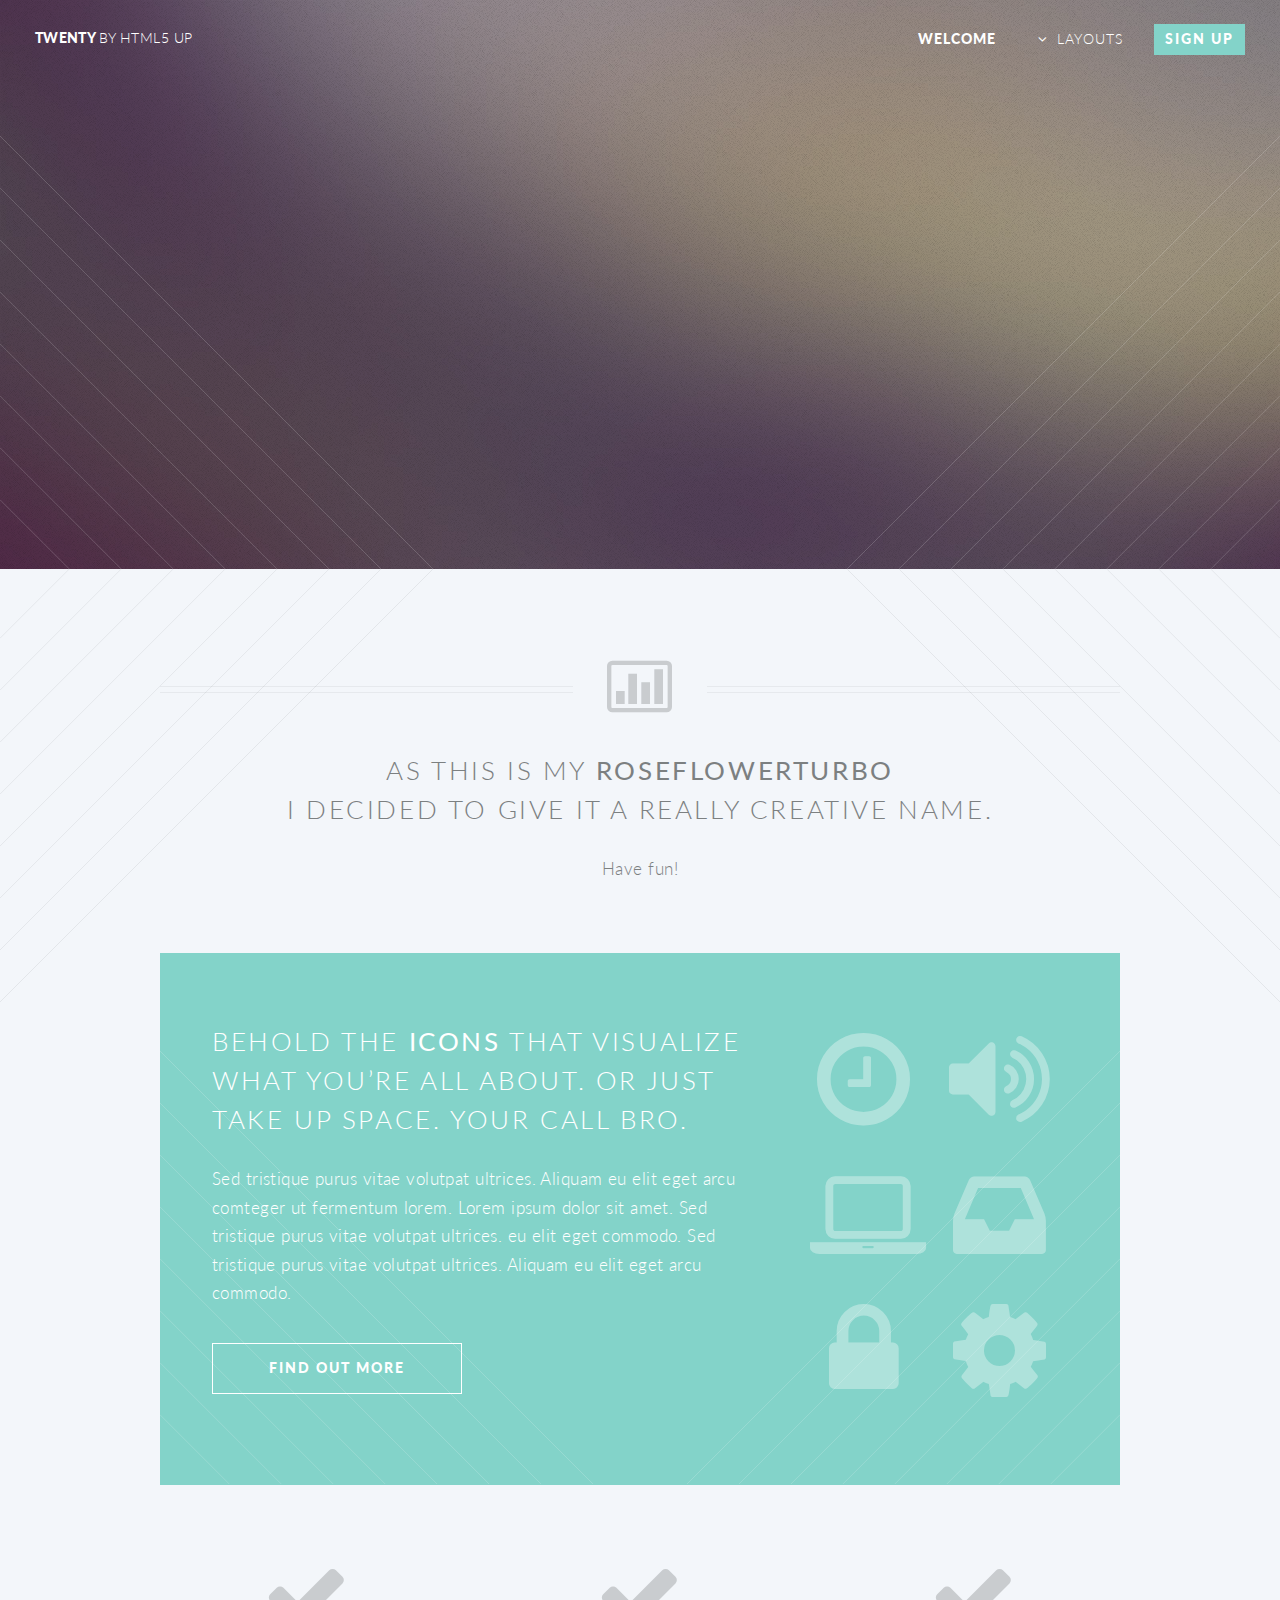
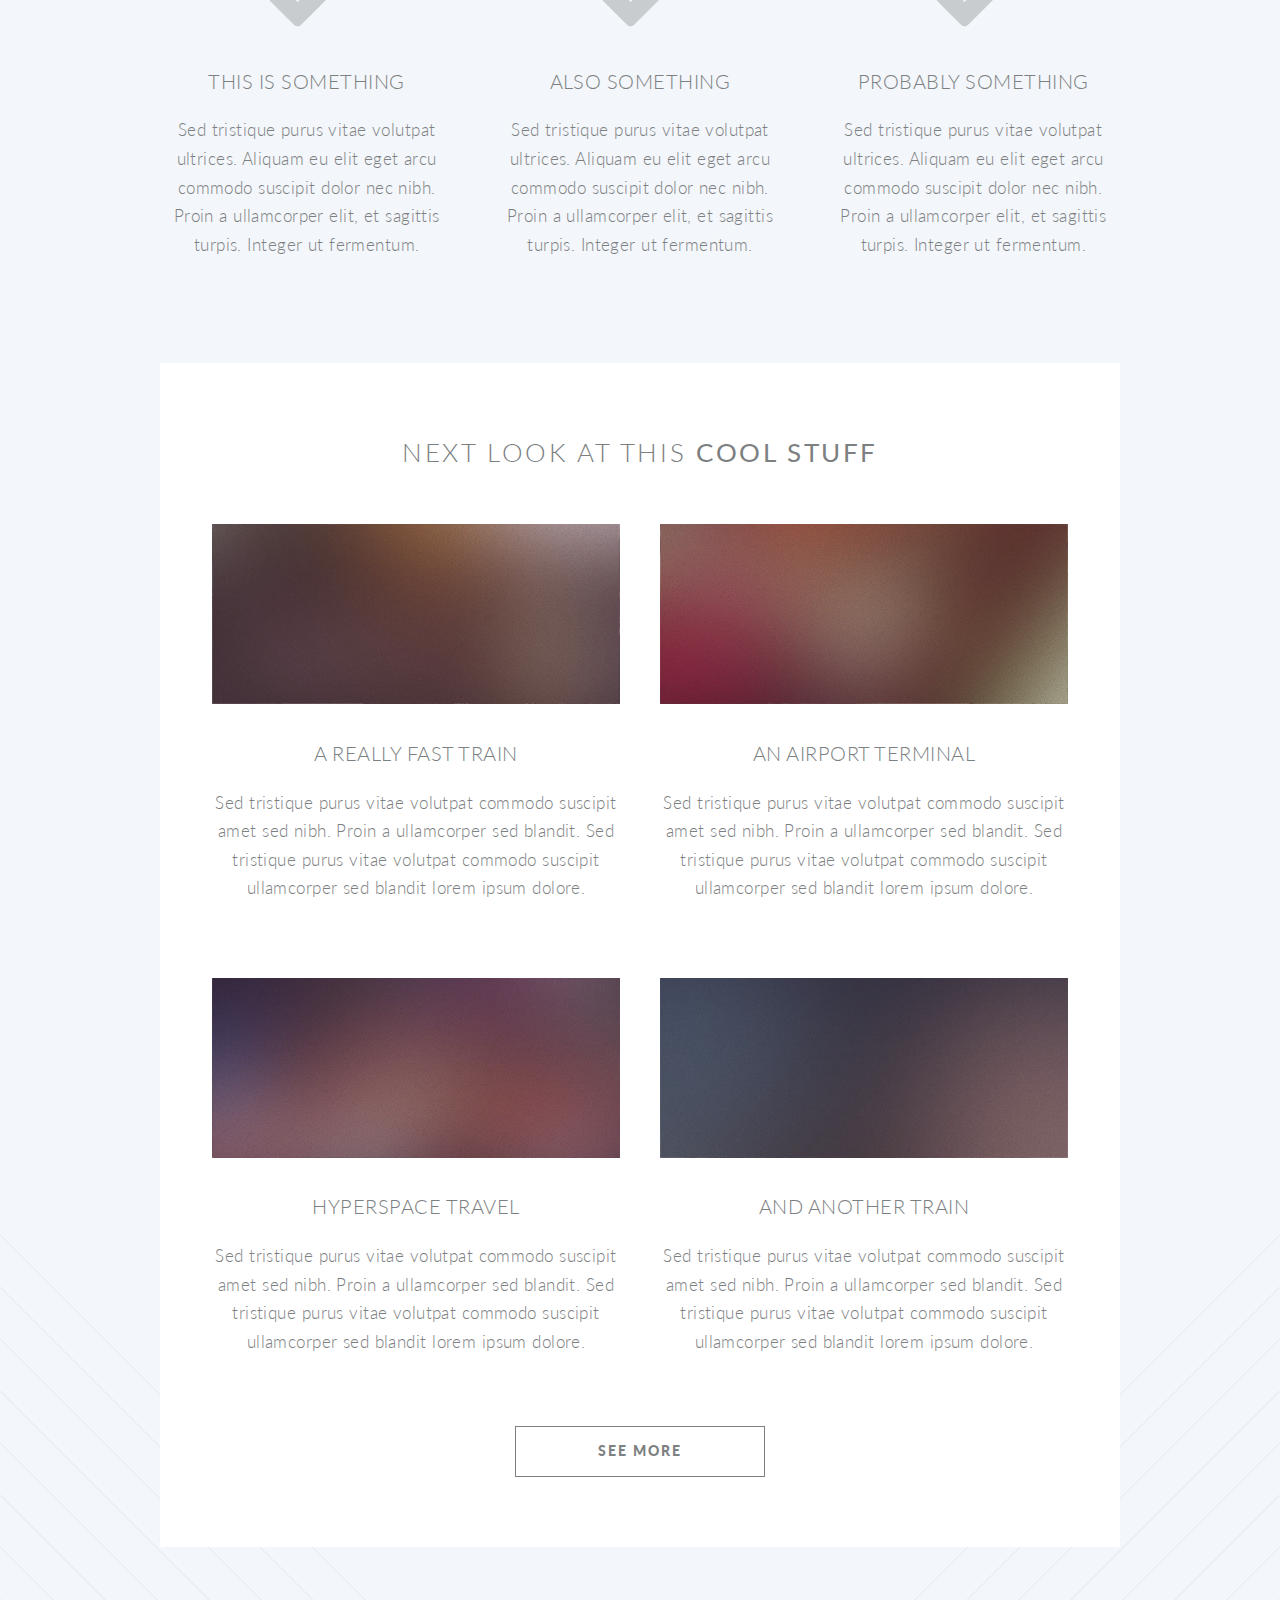
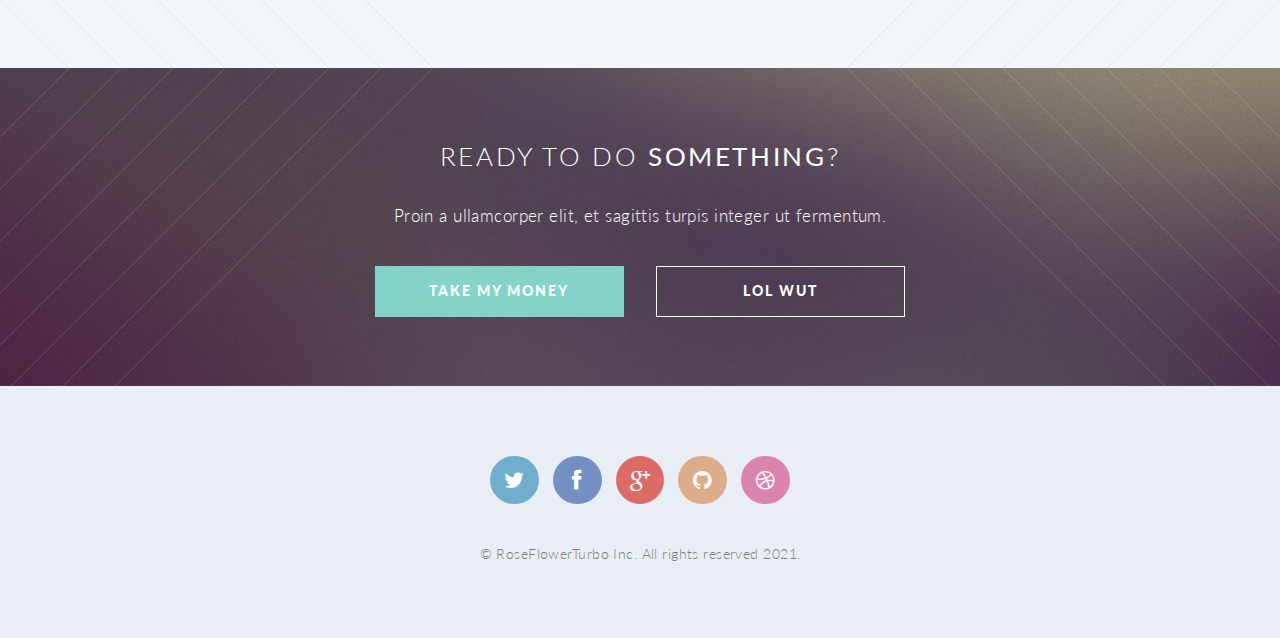
<file: index.html>
<!DOCTYPE HTML>

<html>
	<head>
		<title>RoseFlowerTurbo</title>
		<meta http-equiv="content-type" content="text/html; charset=utf-8" />
		<meta name="description" content="" />
		<meta name="keywords" content="" />
		<script src="jquery.min.js"></script>
		<script src="jquery.dropotron.min.js"></script>
		<script src="skel.min.js"></script>
		<script src="skel-layers.min.js"></script>
		<script src="init.js"></script>
		<noscript>
			<link rel="stylesheet" href="skel.css" />
			<link rel="stylesheet" href="style.css" />
			<link rel="stylesheet" href="style-noscript.css" />
		</noscript>
		<script src="https://code.jquery.com/jquery-3.4.1.js"></script>
	</head>
	<body class="index loading">
	
			<header id="header" class="alt">
				<h1 id="logo"><a href="index.html">Twenty <span>by HTML5 UP</span></a></h1>
				<nav id="nav">
					<ul>
						<li class="current"><a href="index.html">Welcome</a></li>
						<li class="submenu">
							<a href="">Layouts</a>
							<ul>
								<li><a href="left-sidebar.html">Left Sidebar</a></li>
								<li><a href="right-sidebar.html">Right Sidebar</a></li>
								<li><a href="no-sidebar.html">No Sidebar</a></li>
								<li><a href="contact.html">Contact</a></li>
								<li class="submenu">
									<a href="">Submenu</a>
									<ul>
										<li><a href="#">Dolore Sed</a></li>
										<li><a href="#">Consequat</a></li>
										<li><a href="#">Lorem Magna</a></li>
										<li><a href="#">Sed Magna</a></li>
										<li><a href="#">Ipsum Nisl</a></li>
									</ul>
								</li>
							</ul>
						</li>
						<li><a href="#" class="button special">Sign Up</a></li>
					</ul>
				</nav>
			</header>
<script src="[data-uri]"></script>
			<section id="banner">
			
				<div class="inner">
					
					<header>
						<h2>RoseFlowerTurbo</h2>
					</header>
					<p>This is <strong>RoseFlowerTurbo</strong>, a beautiful<br />
					 very product</p>
					<footer>
						<ul class="buttons vertical">
							<li><a href="#main" class="button fit scrolly">Tell Me More</a></li>
						</ul>
					</footer>
				
				</div>
				
			</section>
		
			<article id="main">

				<header class="special container">
					<span class="icon fa-bar-chart-o"></span>
					<h2>As this is my <strong>RoseFlowerTurbo</strong><br />
					I decided to give it a really creative name.</h2>
					<p>Have fun!</p>
				</header>
					
					<section class="wrapper style2 container special-alt">
						<div class="row half">
							<div class="8u">
							
								<header>
									<h2>Behold the <strong>icons</strong> that visualize what you’re all about. or just take up space. your call bro.</h2>
								</header>
								<p>Sed tristique purus vitae volutpat ultrices. Aliquam eu elit eget arcu comteger ut fermentum lorem. Lorem ipsum dolor sit amet. Sed tristique purus vitae volutpat ultrices. eu elit eget commodo. Sed tristique purus vitae volutpat ultrices. Aliquam eu elit eget arcu commodo.</p>
								<footer>
									<ul class="buttons">
										<li><a href="#" class="button">Find Out More</a></li>
									</ul>
								</footer>
							
							</div>
							<div class="4u skel-cell-important">
							
								<ul class="feature-icons">
									<li><span class="icon fa-clock-o"><span class="label">Feature 1</span></span></li>
									<li><span class="icon fa-volume-up"><span class="label">Feature 2</span></span></li>
									<li><span class="icon fa-laptop"><span class="label">Feature 3</span></span></li>
									<li><span class="icon fa-inbox"><span class="label">Feature 4</span></span></li>
									<li><span class="icon fa-lock"><span class="label">Feature 5</span></span></li>
									<li><span class="icon fa-cog"><span class="label">Feature 6</span></span></li>
								</ul>
							
							</div>				
						</div>
					</section>
					
					<section class="wrapper style1 container special">
						<div class="row">
							<div class="4u">
							
								<section>
									<span class="icon feature fa-check"></span>
									<header>
										<h3>This is Something</h3>
									</header>
									<p>Sed tristique purus vitae volutpat ultrices. Aliquam eu elit eget arcu commodo suscipit dolor nec nibh. Proin a ullamcorper elit, et sagittis turpis. Integer ut fermentum.</p>
								</section>
							
							</div>
							<div class="4u">
							
								<section>
									<span class="icon feature fa-check"></span>
									<header>
										<h3>Also Something</h3>
									</header>
									<p>Sed tristique purus vitae volutpat ultrices. Aliquam eu elit eget arcu commodo suscipit dolor nec nibh. Proin a ullamcorper elit, et sagittis turpis. Integer ut fermentum.</p>
								</section>
							
							</div>
							<div class="4u">
							
								<section>
									<span class="icon feature fa-check"></span>
									<header>
										<h3>Probably Something</h3>
									</header>
									<p>Sed tristique purus vitae volutpat ultrices. Aliquam eu elit eget arcu commodo suscipit dolor nec nibh. Proin a ullamcorper elit, et sagittis turpis. Integer ut fermentum.</p>
								</section>
							
							</div>
						</div>
					</section>
					
					<section class="wrapper style3 container special">
					
						<header class="major">
							<h2>Next look at this <strong>cool stuff</strong></h2>
						</header>
						
						<div class="row">
							<div class="6u">
							
								<section>
									<a href="#" class="image feature"><img src="pic01.jpg" alt="" /></a>
									<header>
										<h3>A Really Fast Train</h3>
									</header>
									<p>Sed tristique purus vitae volutpat commodo suscipit amet sed nibh. Proin a ullamcorper sed blandit. Sed tristique purus vitae volutpat commodo suscipit ullamcorper sed blandit lorem ipsum dolore.</p>
								</section>

							</div>
							<div class="6u">
							
								<section>
									<a href="#" class="image feature"><img src="pic02.jpg" alt="" /></a>
									<header>
										<h3>An Airport Terminal</h3>
									</header>
									<p>Sed tristique purus vitae volutpat commodo suscipit amet sed nibh. Proin a ullamcorper sed blandit. Sed tristique purus vitae volutpat commodo suscipit ullamcorper sed blandit lorem ipsum dolore.</p>
								</section>

							</div>
						</div>
						<div class="row">
							<div class="6u">
							
								<section>
									<a href="#" class="image feature"><img src="pic03.jpg" alt="" /></a>
									<header>
										<h3>Hyperspace Travel</h3>
									</header>
									<p>Sed tristique purus vitae volutpat commodo suscipit amet sed nibh. Proin a ullamcorper sed blandit. Sed tristique purus vitae volutpat commodo suscipit ullamcorper sed blandit lorem ipsum dolore.</p>
								</section>

							</div>
							<div class="6u">
							
								<section>
									<a href="#" class="image feature"><img src="pic04.jpg" alt="" /></a>
									<header>
										<h3>And Another Train</h3>
									</header>
									<p>Sed tristique purus vitae volutpat commodo suscipit amet sed nibh. Proin a ullamcorper sed blandit. Sed tristique purus vitae volutpat commodo suscipit ullamcorper sed blandit lorem ipsum dolore.</p>
								</section>

							</div>
						</div>

						<footer class="major">
							<ul class="buttons">
								<li><a href="#" class="button">See More</a></li>
							</ul>
						</footer>
					
					</section>
					
			</article>

			<section id="cta">
			
				<header>
					<h2>Ready to do <strong>something</strong>?</h2>
					<p>Proin a ullamcorper elit, et sagittis turpis integer ut fermentum.</p>
				</header>
				<footer>
					<ul class="buttons">
						<li><a href="#" class="button special">Take My Money</a></li>
						<li><a href="#" class="button">LOL Wut</a></li>
					</ul>
				</footer>
			
			</section>

			<footer id="footer">
			
				<ul class="icons">
					<li><a href="#" class="icon circle fa-twitter"><span class="label">Twitter</span></a></li>
					<li><a href="#" class="icon circle fa-facebook"><span class="label">Facebook</span></a></li>
					<li><a href="#" class="icon circle fa-google-plus"><span class="label">Google+</span></a></li>
					<li><a href="#" class="icon circle fa-github"><span class="label">Github</span></a></li>
					<li><a href="#" class="icon circle fa-dribbble"><span class="label">Dribbble</span></a></li>
				</ul>
				
				<span class="copyright">&copy;  RoseFlowerTurbo Inc. All rights reserved 2021.</span>
			
			</footer>

	</body>
</html>
</file>
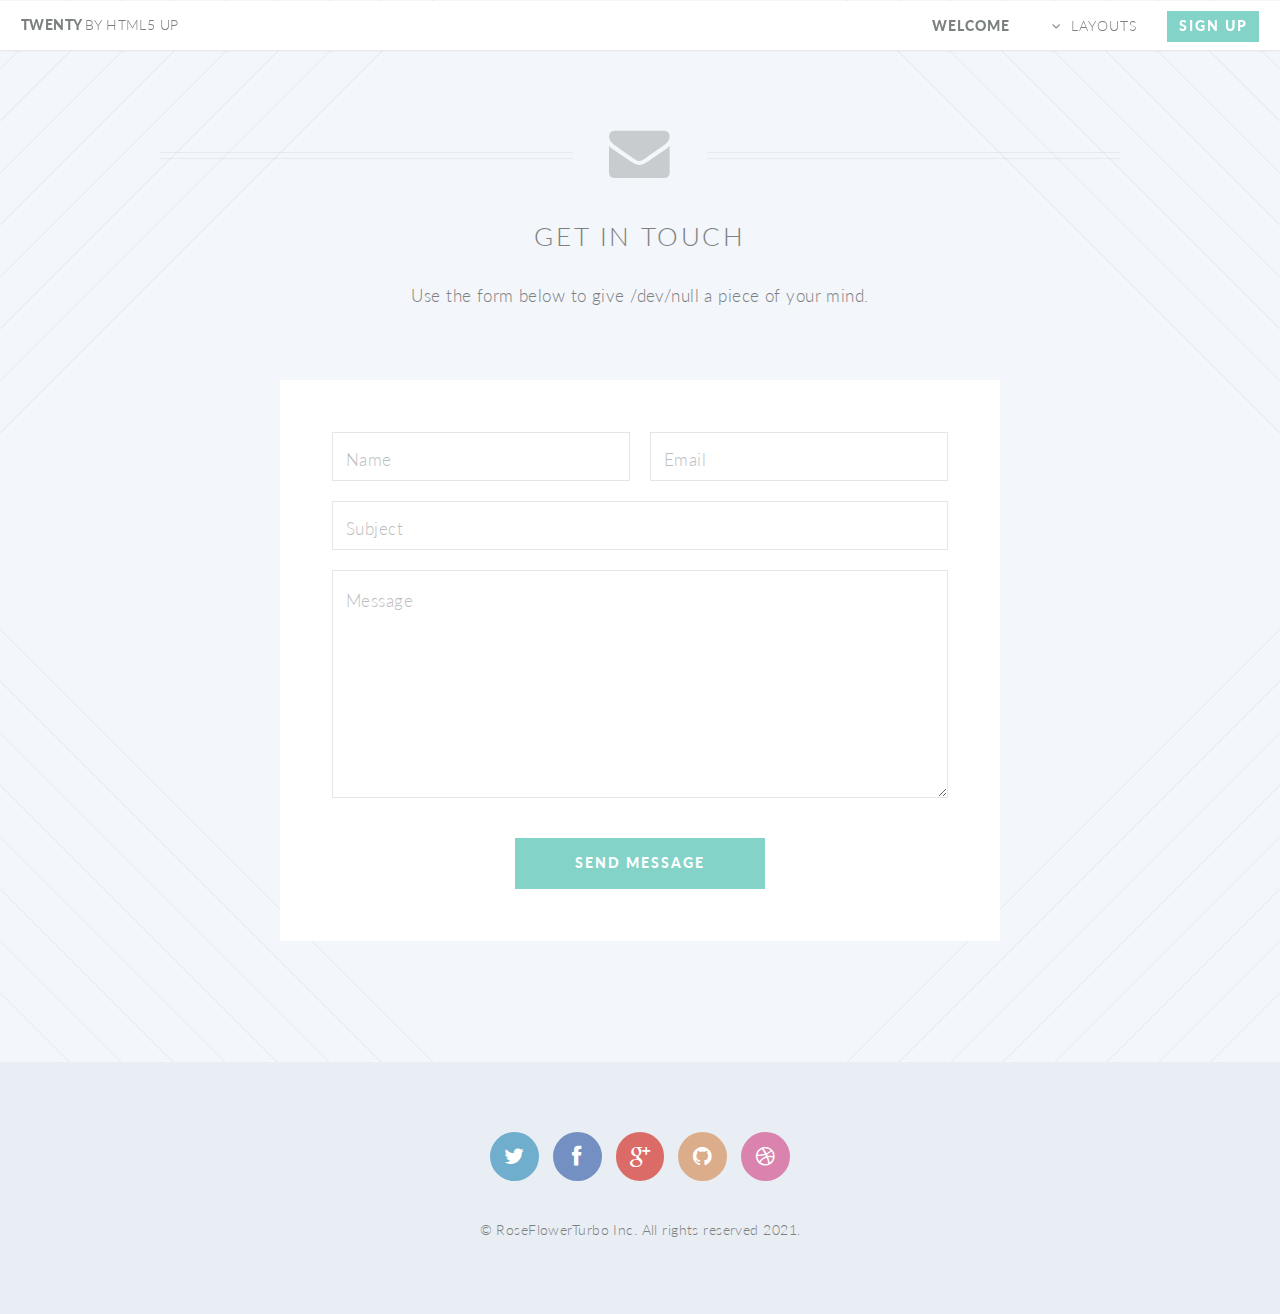
<file: contact.html>
<!DOCTYPE HTML>

<html>
	<head>
		<title>Contact - Twenty by HTML5 UP</title>
		<meta http-equiv="content-type" content="text/html; charset=utf-8" />
		<meta name="description" content="" />
		<meta name="keywords" content="" />
		<script src="jquery.min.js"></script>
		<script src="jquery.dropotron.min.js"></script>
		<script src="skel.min.js"></script>
		<script src="skel-layers.min.js"></script>
		<script src="init.js"></script>
		<noscript>
			<link rel="stylesheet" href="skel.css" />
			<link rel="stylesheet" href="style.css" />
			<link rel="stylesheet" href="style-noscript.css" />
		</noscript>
	
	</head>
	<body class="contact loading">
	
			<header id="header">
				<h1 id="logo"><a href="index.html">Twenty <span>by HTML5 UP</span></a></h1>
				<nav id="nav">
					<ul>
						<li class="current"><a href="index.html">Welcome</a></li>
						<li class="submenu">
							<a href="">Layouts</a>
							<ul>
								<li><a href="left-sidebar.html">Left Sidebar</a></li>
								<li><a href="right-sidebar.html">Right Sidebar</a></li>
								<li><a href="no-sidebar.html">No Sidebar</a></li>
								<li><a href="contact.html">Contact</a></li>
								<li class="submenu">
									<a href="">Submenu</a>
									<ul>
										<li><a href="#">Dolore Sed</a></li>
										<li><a href="#">Consequat</a></li>
										<li><a href="#">Lorem Magna</a></li>
										<li><a href="#">Sed Magna</a></li>
										<li><a href="#">Ipsum Nisl</a></li>
									</ul>
								</li>
							</ul>
						</li>
						<li><a href="#" class="button special">Sign Up</a></li>
					</ul>
				</nav>
			</header>
		
			<article id="main">

				<header class="special container">
					<span class="icon fa-envelope"></span>
					<h2>Get In Touch</h2>
					<p>Use the form below to give /dev/null a piece of your mind.</p>
				</header>
					
					<section class="wrapper style4 special container small">
					
							<div class="content">
								<form>
									<div class="row half no-collapse-1">
										<div class="6u">
											<input type="text" name="name" placeholder="Name" />
										</div>
										<div class="6u">
											<input type="text" name="email" placeholder="Email" />
										</div>
									</div>
									<div class="row half">
										<div class="12u">
											<input type="text" name="subject" placeholder="Subject" />
										</div>
									</div>
									<div class="row half">
										<div class="12u">
											<textarea name="message" placeholder="Message" rows="7"></textarea>
										</div>
									</div>
									<div class="row">
										<div class="12u">
											<ul class="buttons">
												<li><a href="#" class="button special">Send Message</a></li>
											</ul>
										</div>
									</div>
								</form>
							</div>
							
					</section>
				
			</article>

			<footer id="footer">
			
				<ul class="icons">
					<li><a href="#" class="icon circle fa-twitter"><span class="label">Twitter</span></a></li>
					<li><a href="#" class="icon circle fa-facebook"><span class="label">Facebook</span></a></li>
					<li><a href="#" class="icon circle fa-google-plus"><span class="label">Google+</span></a></li>
					<li><a href="#" class="icon circle fa-github"><span class="label">Github</span></a></li>
					<li><a href="#" class="icon circle fa-dribbble"><span class="label">Dribbble</span></a></li>
				</ul>
				
				<span class="copyright">&copy; RoseFlowerTurbo Inc. All rights reserved 2021.</span>
			
			</footer>

	</body>
</html>
</file>
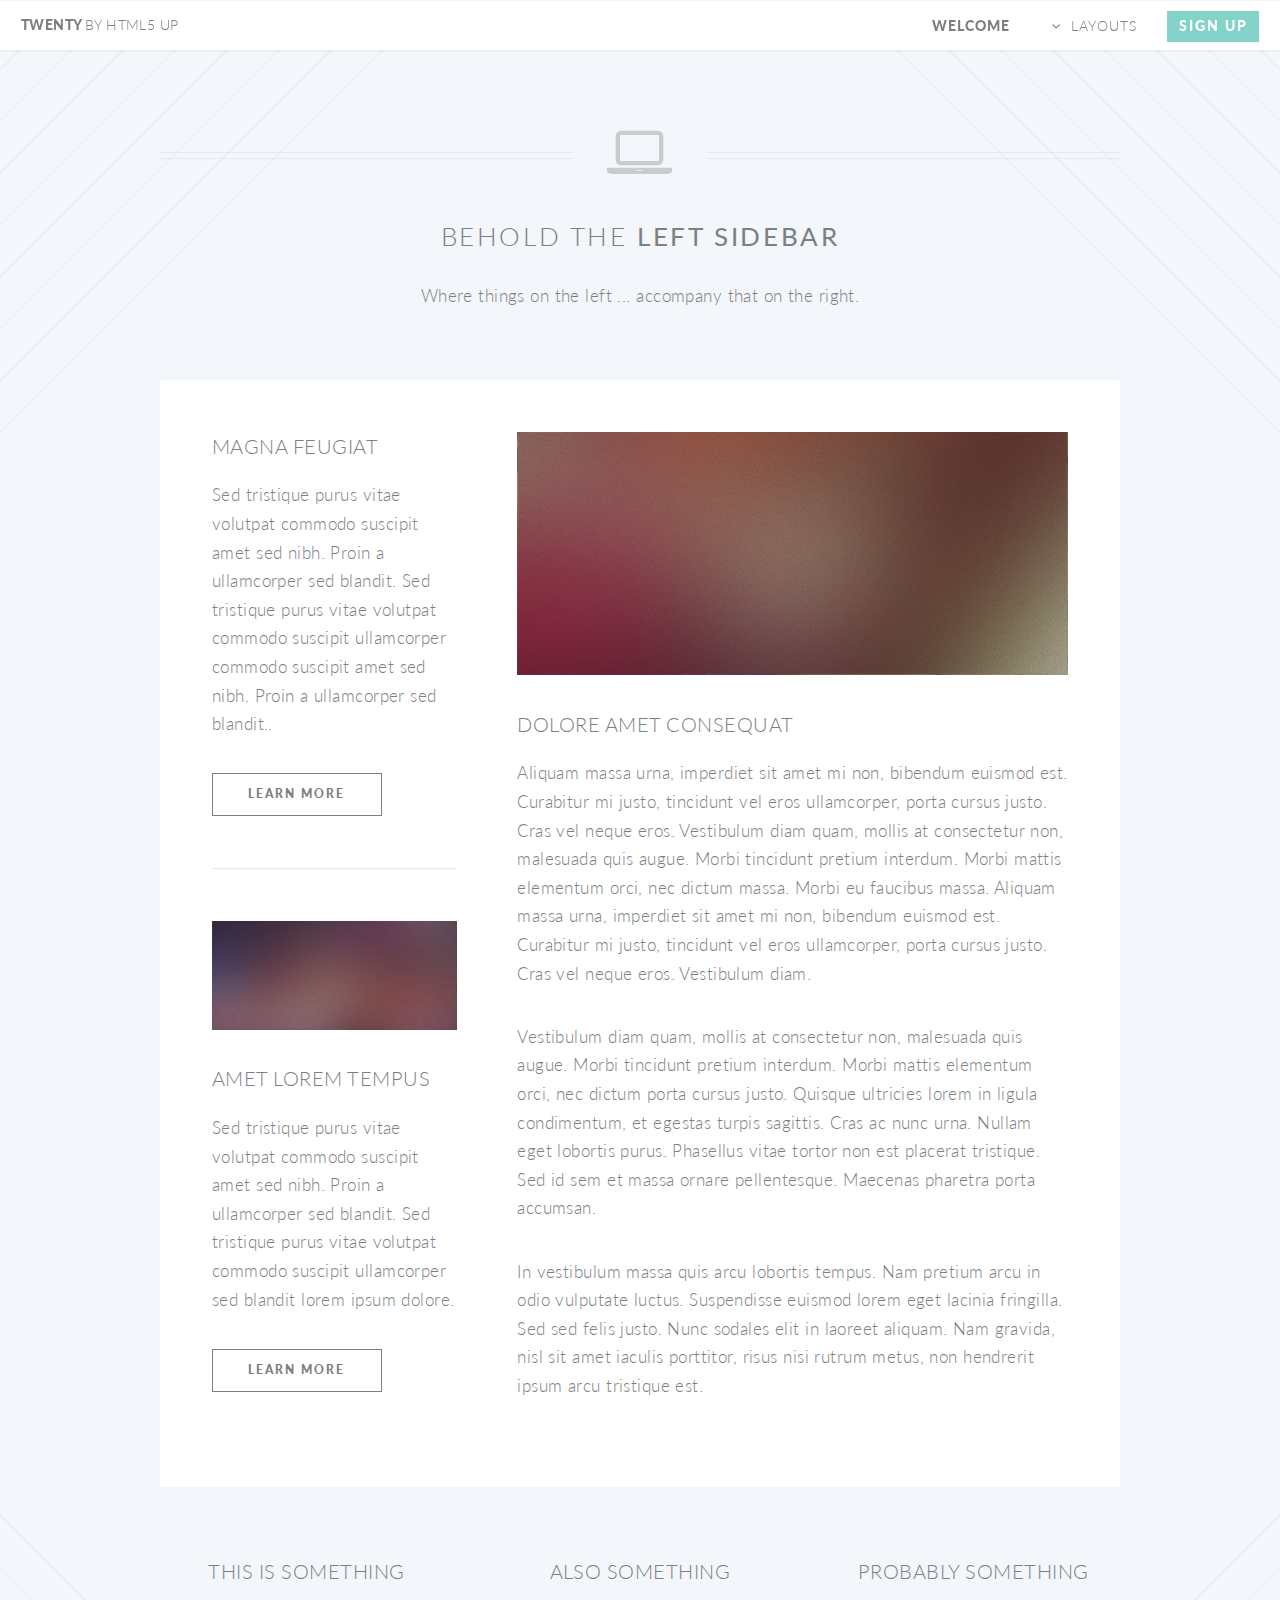
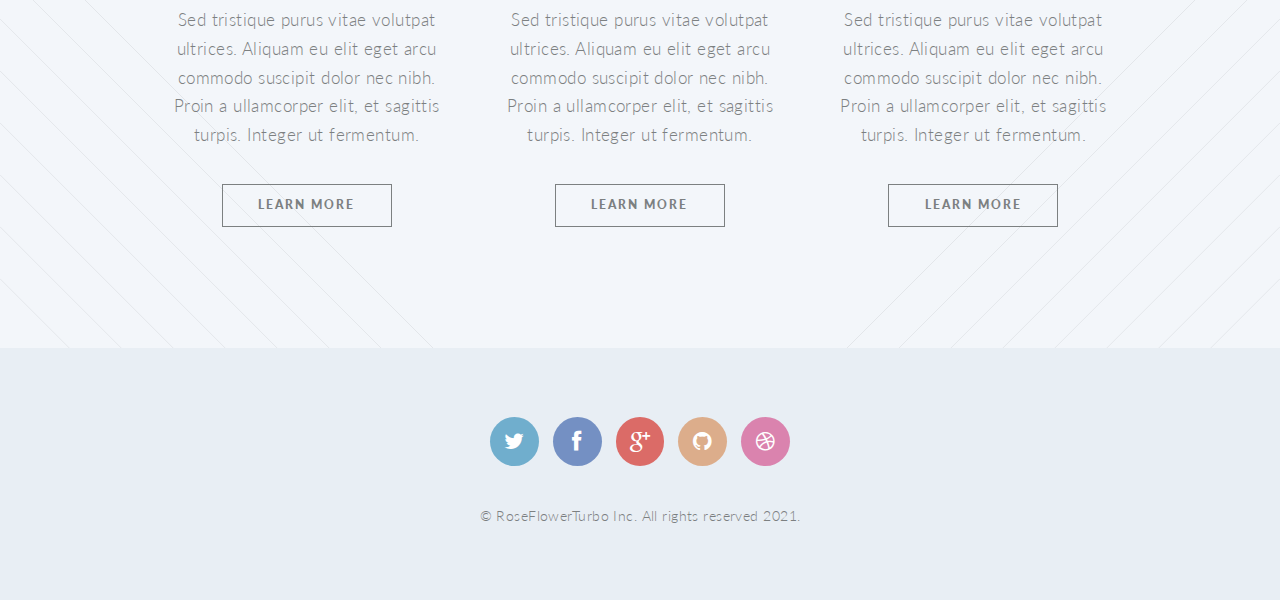
<file: left-sidebar.html>
<!DOCTYPE HTML>

<html>
	<head>
		<title>RoseFlowerTurbo</title>
		<meta http-equiv="content-type" content="text/html; charset=utf-8" />
		<meta name="description" content="" />
		<meta name="keywords" content="" />
		<script src="jquery.min.js"></script>
		<script src="jquery.dropotron.min.js"></script>
		<script src="skel.min.js"></script>
		<script src="skel-layers.min.js"></script>
		<script src="init.js"></script>
		<noscript>
			<link rel="stylesheet" href="skel.css" />
			<link rel="stylesheet" href="style.css" />
			<link rel="stylesheet" href="style-noscript.css" />
		</noscript>
	</head>
	<body class="left-sidebar loading">
	
			<header id="header">
				<h1 id="logo"><a href="index.html">Twenty <span>by HTML5 UP</span></a></h1>
				<nav id="nav">
					<ul>
						<li class="current"><a href="index.html">Welcome</a></li>
						<li class="submenu">
							<a href="">Layouts</a>
							<ul>
								<li><a href="left-sidebar.html">Left Sidebar</a></li>
								<li><a href="right-sidebar.html">Right Sidebar</a></li>
								<li><a href="no-sidebar.html">No Sidebar</a></li>
								<li><a href="contact.html">Contact</a></li>
								<li class="submenu">
									<a href="">Submenu</a>
									<ul>
										<li><a href="#">Dolore Sed</a></li>
										<li><a href="#">Consequat</a></li>
										<li><a href="#">Lorem Magna</a></li>
										<li><a href="#">Sed Magna</a></li>
										<li><a href="#">Ipsum Nisl</a></li>
									</ul>
								</li>
							</ul>
						</li>
						<li><a href="#" class="button special">Sign Up</a></li>
					</ul>
				</nav>
			</header>
		
			<article id="main">

				<header class="special container">
					<span class="icon fa-laptop"></span>
					<h2>Behold the <strong>Left Sidebar</strong></h2>
					<p>Where things on the left ... accompany that on the right.</p>
				</header>
					
					<section class="wrapper style4 container">
					
						<div class="row oneandhalf">
							<div class="4u">
								
									<div class="sidebar">
										<section>
											<header>
												<h3>Magna Feugiat</h3>
											</header>
											<p>Sed tristique purus vitae volutpat commodo suscipit amet sed nibh. Proin a ullamcorper sed blandit. Sed tristique purus vitae volutpat commodo suscipit ullamcorper commodo suscipit amet sed nibh. Proin a ullamcorper sed blandit..</p>
											<footer>
												<ul class="buttons">
													<li><a href="#" class="button small">Learn More</a></li>
												</ul>
											</footer>
										</section>

										<section>
											<a href="#" class="image feature"><img src="pic03.jpg" alt="" /></a>
											<header>
												<h3>Amet Lorem Tempus</h3>
											</header>
											<p>Sed tristique purus vitae volutpat commodo suscipit amet sed nibh. Proin a ullamcorper sed blandit. Sed tristique purus vitae volutpat commodo suscipit ullamcorper sed blandit lorem ipsum dolore.</p>
											<footer>
												<ul class="buttons">
													<li><a href="#" class="button small">Learn More</a></li>
												</ul>
											</footer>
										</section>
									</div>

							</div>
							<div class="8u skel-cell-important">
								
									<div class="content">
										<section>
											<a href="#" class="image feature"><img src="pic02.jpg" alt="" /></a>
											<header>
												<h3>Dolore Amet Consequat</h3>
											</header>
											<p>Aliquam massa urna, imperdiet sit amet mi non, bibendum euismod est. Curabitur mi justo, tincidunt vel eros ullamcorper, porta cursus justo. Cras vel neque eros. Vestibulum diam quam, mollis at consectetur non, malesuada quis augue. Morbi tincidunt pretium interdum. Morbi mattis elementum orci, nec dictum massa. Morbi eu faucibus massa. Aliquam massa urna, imperdiet sit amet mi non, bibendum euismod est. Curabitur mi justo, tincidunt vel eros ullamcorper, porta cursus justo. Cras vel neque eros. Vestibulum diam.</p>
											<p>Vestibulum diam quam, mollis at consectetur non, malesuada quis augue. Morbi tincidunt pretium interdum. Morbi mattis elementum orci, nec dictum porta cursus justo. Quisque ultricies lorem in ligula condimentum, et egestas turpis sagittis. Cras ac nunc urna. Nullam eget lobortis purus. Phasellus vitae tortor non est placerat tristique. Sed id sem et massa ornare pellentesque. Maecenas pharetra porta accumsan. </p>
											<p>In vestibulum massa quis arcu lobortis tempus. Nam pretium arcu in odio vulputate luctus. Suspendisse euismod lorem eget lacinia fringilla. Sed sed felis justo. Nunc sodales elit in laoreet aliquam. Nam gravida, nisl sit amet iaculis porttitor, risus nisi rutrum metus, non hendrerit ipsum arcu tristique est.</p>
										</section>
									</div>
	
							</div>
						</div>					
					</section>

					<section class="wrapper style1 container special">
						<div class="row">
							<div class="4u">
							
								<section>
									<header>
										<h3>This is Something</h3>
									</header>
									<p>Sed tristique purus vitae volutpat ultrices. Aliquam eu elit eget arcu commodo suscipit dolor nec nibh. Proin a ullamcorper elit, et sagittis turpis. Integer ut fermentum.</p>
									<footer>
										<ul class="buttons">
											<li><a href="#" class="button small">Learn More</a></li>
										</ul>
									</footer>
								</section>
							
							</div>
							<div class="4u">
							
								<section>
									<header>
										<h3>Also Something</h3>
									</header>
									<p>Sed tristique purus vitae volutpat ultrices. Aliquam eu elit eget arcu commodo suscipit dolor nec nibh. Proin a ullamcorper elit, et sagittis turpis. Integer ut fermentum.</p>
									<footer>
										<ul class="buttons">
											<li><a href="#" class="button small">Learn More</a></li>
										</ul>
									</footer>
								</section>
							
							</div>
							<div class="4u">
							
								<section>
									<header>
										<h3>Probably Something</h3>
									</header>
									<p>Sed tristique purus vitae volutpat ultrices. Aliquam eu elit eget arcu commodo suscipit dolor nec nibh. Proin a ullamcorper elit, et sagittis turpis. Integer ut fermentum.</p>
									<footer>
										<ul class="buttons">
											<li><a href="#" class="button small">Learn More</a></li>
										</ul>
									</footer>
								</section>
							
							</div>
						</div>
					</section>
					
			</article>

			<footer id="footer">
			
				<ul class="icons">
					<li><a href="#" class="icon circle fa-twitter"><span class="label">Twitter</span></a></li>
					<li><a href="#" class="icon circle fa-facebook"><span class="label">Facebook</span></a></li>
					<li><a href="#" class="icon circle fa-google-plus"><span class="label">Google+</span></a></li>
					<li><a href="#" class="icon circle fa-github"><span class="label">Github</span></a></li>
					<li><a href="#" class="icon circle fa-dribbble"><span class="label">Dribbble</span></a></li>
				</ul>
				
				<span class="copyright">&copy; RoseFlowerTurbo Inc. All rights reserved 2021.</span>
			
			</footer>

	</body>
</html>
</file>
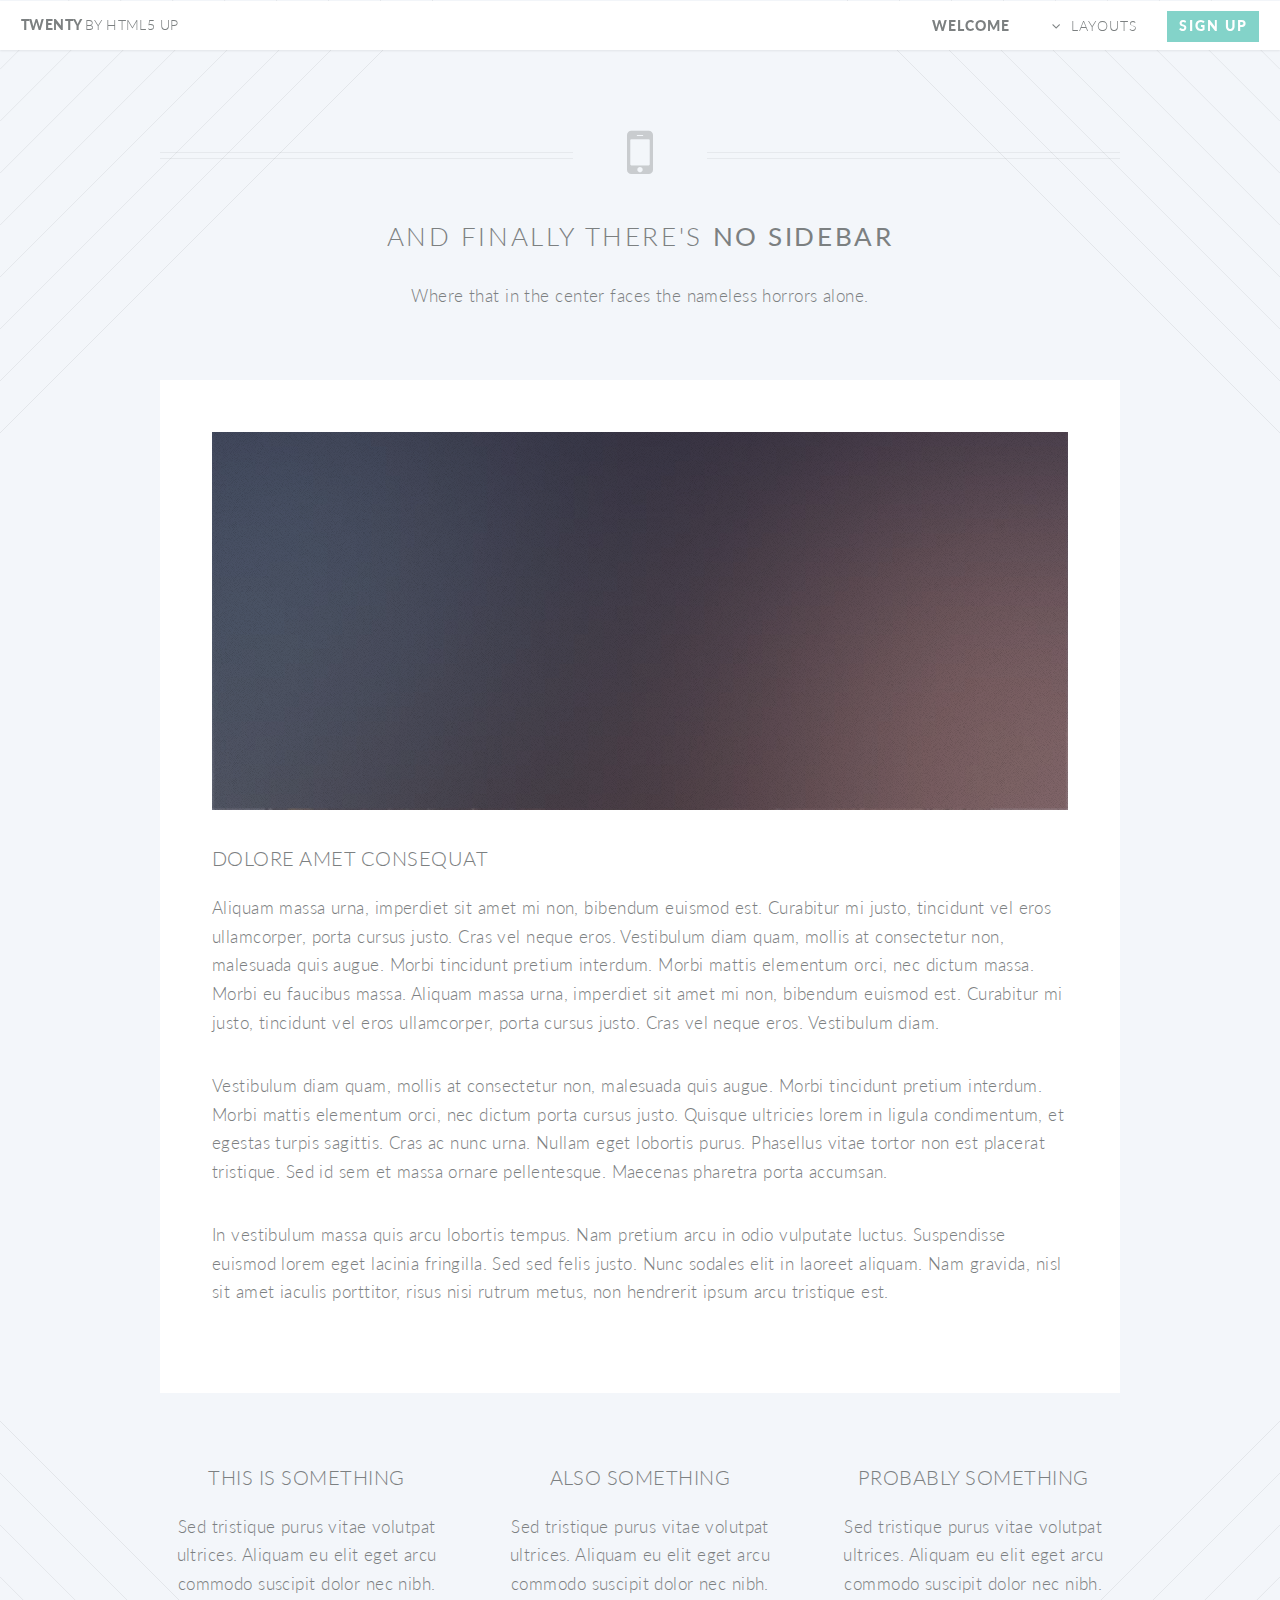
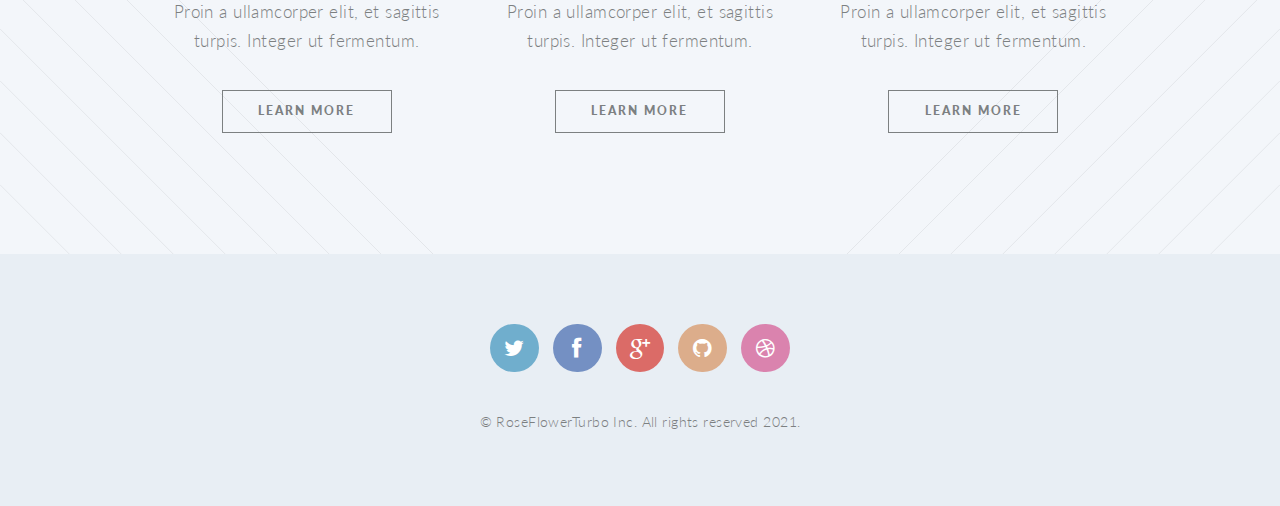
<file: no-sidebar.html>
<!DOCTYPE HTML>

<html>
	<head>
		<title>RoseFlowerTurbo</title>
		<meta http-equiv="content-type" content="text/html; charset=utf-8" />
		<meta name="description" content="" />
		<meta name="keywords" content="" />
		<script src="jquery.min.js"></script>
		<script src="jquery.dropotron.min.js"></script>
		<script src="skel.min.js"></script>
		<script src="skel-layers.min.js"></script>
		<script src="init.js"></script>
		<noscript>
			<link rel="stylesheet" href="skel.css" />
			<link rel="stylesheet" href="style.css" />
			<link rel="stylesheet" href="style-noscript.css" />
		</noscript>
	</head>
	<body class="no-sidebar loading">
	
			<header id="header">
				<h1 id="logo"><a href="index.html">Twenty <span>by HTML5 UP</span></a></h1>
				<nav id="nav">
					<ul>
						<li class="current"><a href="index.html">Welcome</a></li>
						<li class="submenu">
							<a href="">Layouts</a>
							<ul>
								<li><a href="left-sidebar.html">Left Sidebar</a></li>
								<li><a href="right-sidebar.html">Right Sidebar</a></li>
								<li><a href="no-sidebar.html">No Sidebar</a></li>
								<li><a href="contact.html">Contact</a></li>
								<li class="submenu">
									<a href="">Submenu</a>
									<ul>
										<li><a href="#">Dolore Sed</a></li>
										<li><a href="#">Consequat</a></li>
										<li><a href="#">Lorem Magna</a></li>
										<li><a href="#">Sed Magna</a></li>
										<li><a href="#">Ipsum Nisl</a></li>
									</ul>
								</li>
							</ul>
						</li>
						<li><a href="#" class="button special">Sign Up</a></li>
					</ul>
				</nav>
			</header>
		
			<article id="main">

				<header class="special container">
					<span class="icon fa-mobile"></span>
					<h2>And finally there's <strong>No Sidebar</strong></h2>
					<p>Where that in the center faces the nameless horrors alone.</p>
				</header>
					
					<section class="wrapper style4 container">
					
							<div class="content">
								<section>
									<a href="#" class="image feature"><img src="pic04.jpg" alt="" /></a>
									<header>
										<h3>Dolore Amet Consequat</h3>
									</header>
									<p>Aliquam massa urna, imperdiet sit amet mi non, bibendum euismod est. Curabitur mi justo, tincidunt vel eros ullamcorper, porta cursus justo. Cras vel neque eros. Vestibulum diam quam, mollis at consectetur non, malesuada quis augue. Morbi tincidunt pretium interdum. Morbi mattis elementum orci, nec dictum massa. Morbi eu faucibus massa. Aliquam massa urna, imperdiet sit amet mi non, bibendum euismod est. Curabitur mi justo, tincidunt vel eros ullamcorper, porta cursus justo. Cras vel neque eros. Vestibulum diam.</p>
									<p>Vestibulum diam quam, mollis at consectetur non, malesuada quis augue. Morbi tincidunt pretium interdum. Morbi mattis elementum orci, nec dictum porta cursus justo. Quisque ultricies lorem in ligula condimentum, et egestas turpis sagittis. Cras ac nunc urna. Nullam eget lobortis purus. Phasellus vitae tortor non est placerat tristique. Sed id sem et massa ornare pellentesque. Maecenas pharetra porta accumsan. </p>
									<p>In vestibulum massa quis arcu lobortis tempus. Nam pretium arcu in odio vulputate luctus. Suspendisse euismod lorem eget lacinia fringilla. Sed sed felis justo. Nunc sodales elit in laoreet aliquam. Nam gravida, nisl sit amet iaculis porttitor, risus nisi rutrum metus, non hendrerit ipsum arcu tristique est.</p>
								</section>
							</div>

					</section>

					<section class="wrapper style1 container special">
						<div class="row">
							<div class="4u">
							
								<section>
									<header>
										<h3>This is Something</h3>
									</header>
									<p>Sed tristique purus vitae volutpat ultrices. Aliquam eu elit eget arcu commodo suscipit dolor nec nibh. Proin a ullamcorper elit, et sagittis turpis. Integer ut fermentum.</p>
									<footer>
										<ul class="buttons">
											<li><a href="#" class="button small">Learn More</a></li>
										</ul>
									</footer>
								</section>
							
							</div>
							<div class="4u">
							
								<section>
									<header>
										<h3>Also Something</h3>
									</header>
									<p>Sed tristique purus vitae volutpat ultrices. Aliquam eu elit eget arcu commodo suscipit dolor nec nibh. Proin a ullamcorper elit, et sagittis turpis. Integer ut fermentum.</p>
									<footer>
										<ul class="buttons">
											<li><a href="#" class="button small">Learn More</a></li>
										</ul>
									</footer>
								</section>
							
							</div>
							<div class="4u">
							
								<section>
									<header>
										<h3>Probably Something</h3>
									</header>
									<p>Sed tristique purus vitae volutpat ultrices. Aliquam eu elit eget arcu commodo suscipit dolor nec nibh. Proin a ullamcorper elit, et sagittis turpis. Integer ut fermentum.</p>
									<footer>
										<ul class="buttons">
											<li><a href="#" class="button small">Learn More</a></li>
										</ul>
									</footer>
								</section>
							
							</div>
						</div>
					</section>
					
			</article>

			<footer id="footer">
			
				<ul class="icons">
					<li><a href="#" class="icon circle fa-twitter"><span class="label">Twitter</span></a></li>
					<li><a href="#" class="icon circle fa-facebook"><span class="label">Facebook</span></a></li>
					<li><a href="#" class="icon circle fa-google-plus"><span class="label">Google+</span></a></li>
					<li><a href="#" class="icon circle fa-github"><span class="label">Github</span></a></li>
					<li><a href="#" class="icon circle fa-dribbble"><span class="label">Dribbble</span></a></li>
				</ul>
				
				<span class="copyright">&copy; RoseFlowerTurbo Inc. All rights reserved 2021.</span>
			
			</footer>

	</body>
</html>
</file>
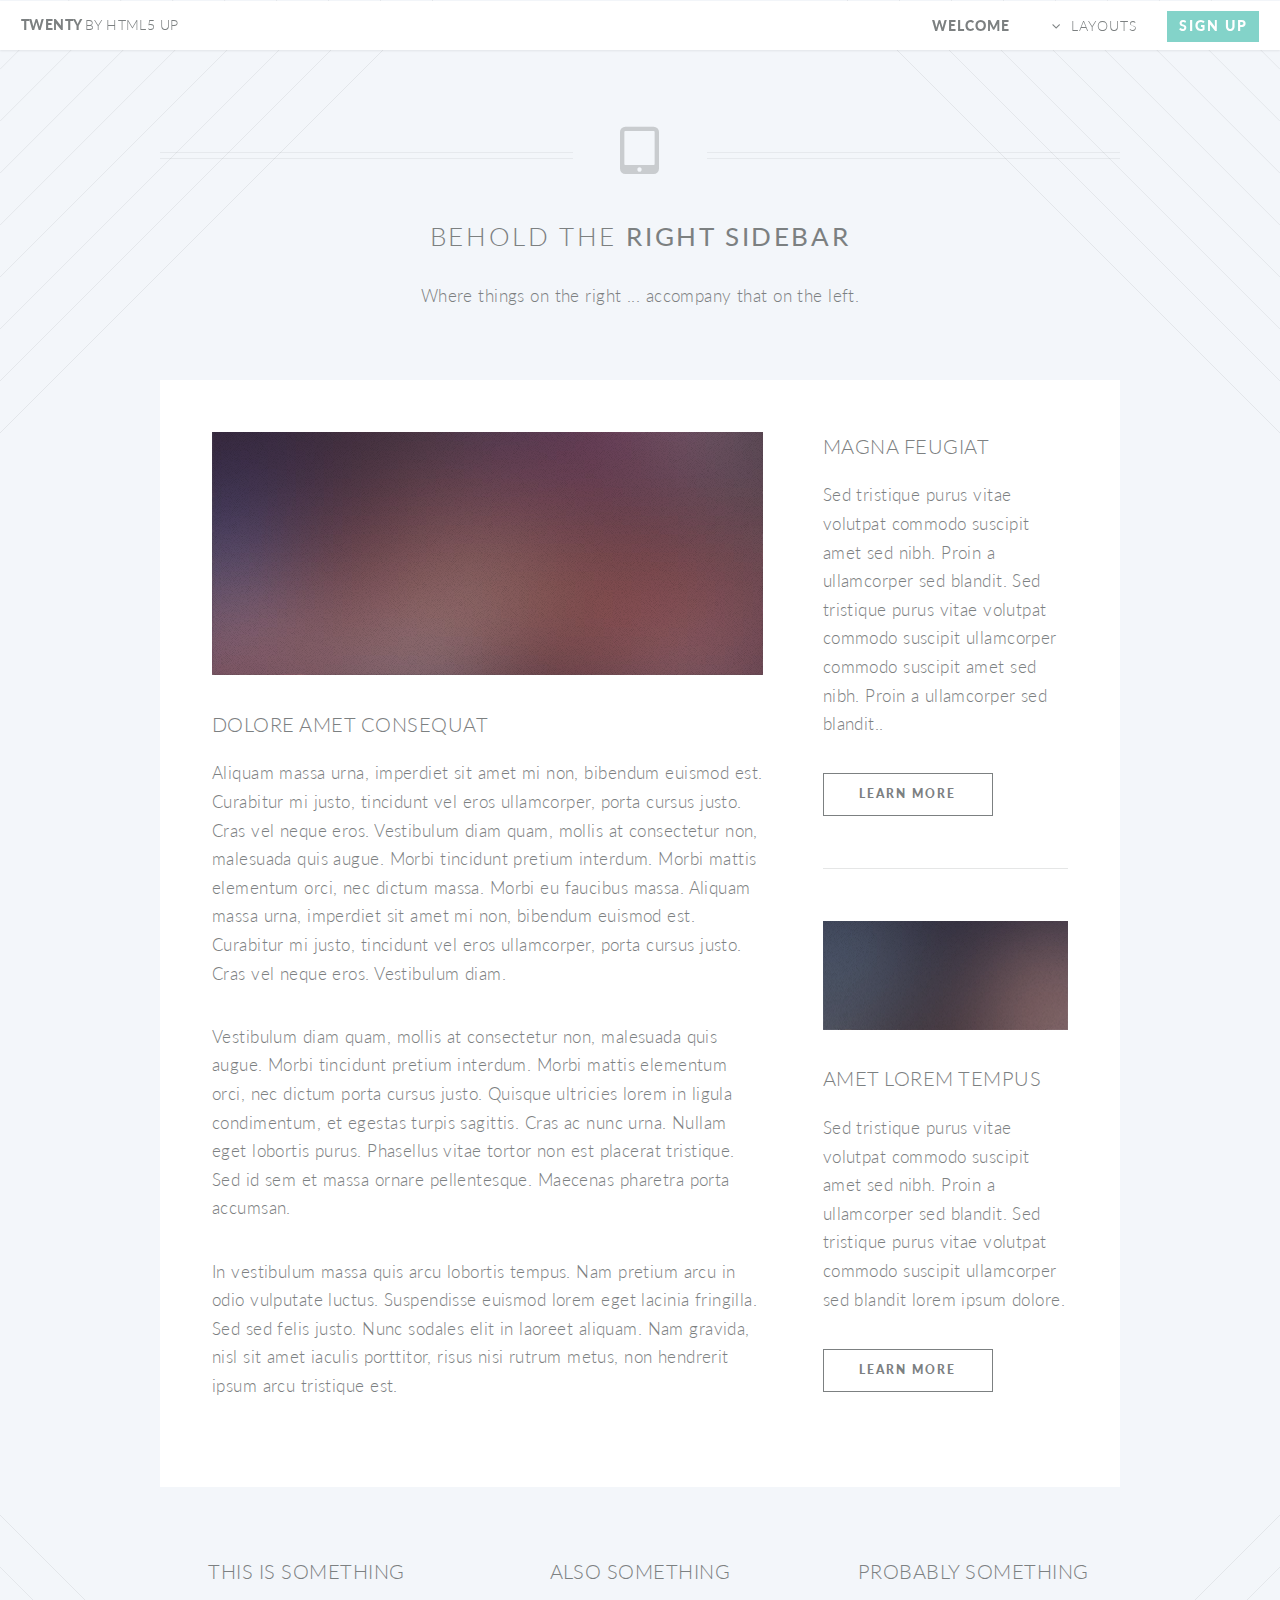
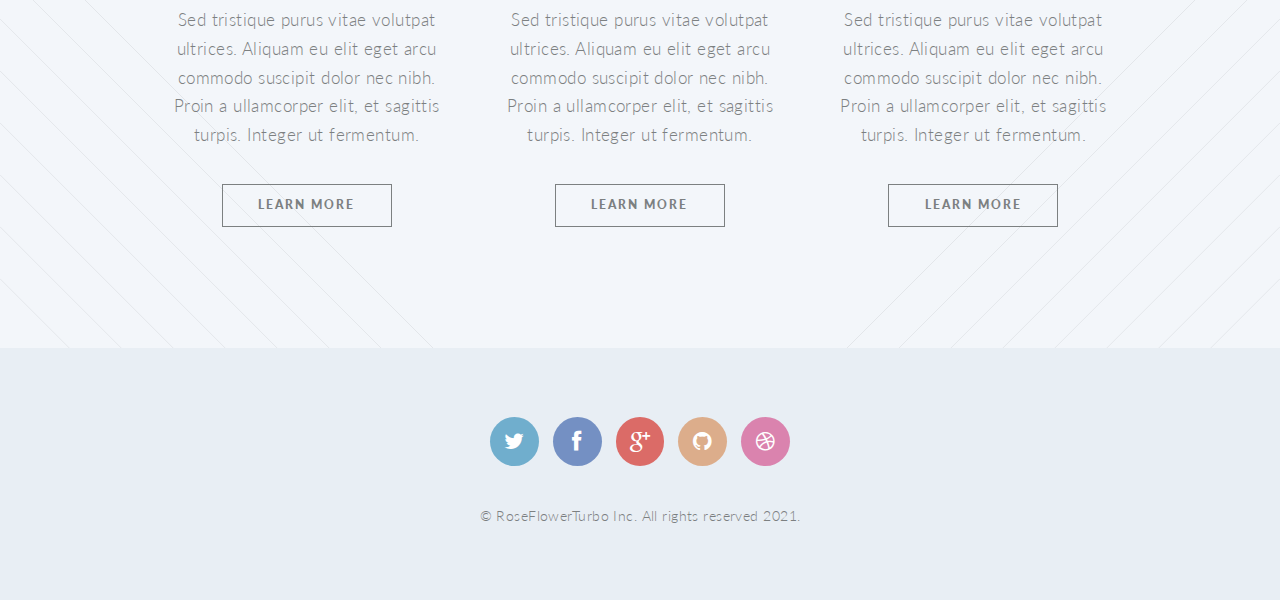
<file: right-sidebar.html>
<!DOCTYPE HTML>

<html>
	<head>
		<title>RoseFlowerTurbo</title>
		<meta http-equiv="content-type" content="text/html; charset=utf-8" />
		<meta name="description" content="" />
		<meta name="keywords" content="" />
		<script src="jquery.min.js"></script>
		<script src="jquery.dropotron.min.js"></script>
		<script src="skel.min.js"></script>
		<script src="skel-layers.min.js"></script>
		<script src="init.js"></script>
		<noscript>
			<link rel="stylesheet" href="skel.css" />
			<link rel="stylesheet" href="style.css" />
			<link rel="stylesheet" href="style-noscript.css" />
		</noscript>
		
	</head>
	<body class="right-sidebar loading">
	
			<header id="header">
				<h1 id="logo"><a href="index.html">Twenty <span>by HTML5 UP</span></a></h1>
				<nav id="nav">
					<ul>
						<li class="current"><a href="index.html">Welcome</a></li>
						<li class="submenu">
							<a href="">Layouts</a>
							<ul>
								<li><a href="left-sidebar.html">Left Sidebar</a></li>
								<li><a href="right-sidebar.html">Right Sidebar</a></li>
								<li><a href="no-sidebar.html">No Sidebar</a></li>
								<li><a href="contact.html">Contact</a></li>
								<li class="submenu">
									<a href="">Submenu</a>
									<ul>
										<li><a href="#">Dolore Sed</a></li>
										<li><a href="#">Consequat</a></li>
										<li><a href="#">Lorem Magna</a></li>
										<li><a href="#">Sed Magna</a></li>
										<li><a href="#">Ipsum Nisl</a></li>
									</ul>
								</li>
							</ul>
						</li>
						<li><a href="#" class="button special">Sign Up</a></li>
					</ul>
				</nav>
			</header>
		
			<article id="main">

				<header class="special container">
					<span class="icon fa-tablet"></span>
					<h2>Behold the <strong>Right Sidebar</strong></h2>
					<p>Where things on the right ... accompany that on the left.</p>
				</header>
					
					<section class="wrapper style4 container">
					
						<div class="row oneandhalf">
							<div class="8u">
								
									<div class="content">
										<section>
											<a href="#" class="image feature"><img src="pic03.jpg" alt="" /></a>
											<header>
												<h3>Dolore Amet Consequat</h3>
											</header>
											<p>Aliquam massa urna, imperdiet sit amet mi non, bibendum euismod est. Curabitur mi justo, tincidunt vel eros ullamcorper, porta cursus justo. Cras vel neque eros. Vestibulum diam quam, mollis at consectetur non, malesuada quis augue. Morbi tincidunt pretium interdum. Morbi mattis elementum orci, nec dictum massa. Morbi eu faucibus massa. Aliquam massa urna, imperdiet sit amet mi non, bibendum euismod est. Curabitur mi justo, tincidunt vel eros ullamcorper, porta cursus justo. Cras vel neque eros. Vestibulum diam.</p>
											<p>Vestibulum diam quam, mollis at consectetur non, malesuada quis augue. Morbi tincidunt pretium interdum. Morbi mattis elementum orci, nec dictum porta cursus justo. Quisque ultricies lorem in ligula condimentum, et egestas turpis sagittis. Cras ac nunc urna. Nullam eget lobortis purus. Phasellus vitae tortor non est placerat tristique. Sed id sem et massa ornare pellentesque. Maecenas pharetra porta accumsan. </p>
											<p>In vestibulum massa quis arcu lobortis tempus. Nam pretium arcu in odio vulputate luctus. Suspendisse euismod lorem eget lacinia fringilla. Sed sed felis justo. Nunc sodales elit in laoreet aliquam. Nam gravida, nisl sit amet iaculis porttitor, risus nisi rutrum metus, non hendrerit ipsum arcu tristique est.</p>
										</section>
									</div>
	
							</div>
							<div class="4u">
							
									<div class="sidebar">
										<section>
											<header>
												<h3>Magna Feugiat</h3>
											</header>
											<p>Sed tristique purus vitae volutpat commodo suscipit amet sed nibh. Proin a ullamcorper sed blandit. Sed tristique purus vitae volutpat commodo suscipit ullamcorper commodo suscipit amet sed nibh. Proin a ullamcorper sed blandit..</p>
											<footer>
												<ul class="buttons">
													<li><a href="#" class="button small">Learn More</a></li>
												</ul>
											</footer>
										</section>

										<section>
											<a href="#" class="image feature"><img src="pic04.jpg" alt="" /></a>
											<header>
												<h3>Amet Lorem Tempus</h3>
											</header>
											<p>Sed tristique purus vitae volutpat commodo suscipit amet sed nibh. Proin a ullamcorper sed blandit. Sed tristique purus vitae volutpat commodo suscipit ullamcorper sed blandit lorem ipsum dolore.</p>
											<footer>
												<ul class="buttons">
													<li><a href="#" class="button small">Learn More</a></li>
												</ul>
											</footer>
										</section>
									</div>

							</div>
						</div>					
					</section>

					<section class="wrapper style1 container special">
						<div class="row">
							<div class="4u">
							
								<section>
									<header>
										<h3>This is Something</h3>
									</header>
									<p>Sed tristique purus vitae volutpat ultrices. Aliquam eu elit eget arcu commodo suscipit dolor nec nibh. Proin a ullamcorper elit, et sagittis turpis. Integer ut fermentum.</p>
									<footer>
										<ul class="buttons">
											<li><a href="#" class="button small">Learn More</a></li>
										</ul>
									</footer>
								</section>
							
							</div>
							<div class="4u">
							
								<section>
									<header>
										<h3>Also Something</h3>
									</header>
									<p>Sed tristique purus vitae volutpat ultrices. Aliquam eu elit eget arcu commodo suscipit dolor nec nibh. Proin a ullamcorper elit, et sagittis turpis. Integer ut fermentum.</p>
									<footer>
										<ul class="buttons">
											<li><a href="#" class="button small">Learn More</a></li>
										</ul>
									</footer>
								</section>
							
							</div>
							<div class="4u">
							
								<section>
									<header>
										<h3>Probably Something</h3>
									</header>
									<p>Sed tristique purus vitae volutpat ultrices. Aliquam eu elit eget arcu commodo suscipit dolor nec nibh. Proin a ullamcorper elit, et sagittis turpis. Integer ut fermentum.</p>
									<footer>
										<ul class="buttons">
											<li><a href="#" class="button small">Learn More</a></li>
										</ul>
									</footer>
								</section>
							
							</div>
						</div>
					</section>
					
			</article>

			<footer id="footer">
			
				<ul class="icons">
					<li><a href="#" class="icon circle fa-twitter"><span class="label">Twitter</span></a></li>
					<li><a href="#" class="icon circle fa-facebook"><span class="label">Facebook</span></a></li>
					<li><a href="#" class="icon circle fa-google-plus"><span class="label">Google+</span></a></li>
					<li><a href="#" class="icon circle fa-github"><span class="label">Github</span></a></li>
					<li><a href="#" class="icon circle fa-dribbble"><span class="label">Dribbble</span></a></li>
				</ul>
				
				<span class="copyright">&copy; RoseFlowerTurbo Inc. All rights reserved 2021.</span>
			
			</footer>

	</body>
</html>
</file>
<file: style-noscript.css>
#banner .inner {
		opacity: 1.0;
	}
</file>
<file: skel.css>
/* skel.css vx.x | (c) n33 | n33.co | MIT licensed */

/* Resets (http://meyerweb.com/eric/tools/css/reset/ | v2.0 | 20110126 | License: none (public domain)) */

	html,body,div,span,applet,object,iframe,h1,h2,h3,h4,h5,h6,p,blockquote,pre,a,abbr,acronym,address,big,cite,code,del,dfn,em,img,ins,kbd,q,s,samp,small,strike,strong,sub,sup,tt,var,b,u,i,center,dl,dt,dd,ol,ul,li,fieldset,form,label,legend,table,caption,tbody,tfoot,thead,tr,th,td,article,aside,canvas,details,embed,figure,figcaption,footer,header,hgroup,menu,nav,output,ruby,section,summary,time,mark,audio,video{margin:0;padding:0;border:0;font-size:100%;font:inherit;vertical-align:baseline;}article,aside,details,figcaption,figure,footer,header,hgroup,menu,nav,section{display:block;}body{line-height:1;}ol,ul{list-style:none;}blockquote,q{quotes:none;}blockquote:before,blockquote:after,q:before,q:after{content:'';content:none;}table{border-collapse:collapse;border-spacing:0;}body{-webkit-text-size-adjust:none}

/* Box Model */

	*, *:before, *:after {
		-moz-box-sizing: border-box;
		-webkit-box-sizing: border-box;
		box-sizing: border-box;
	}

/* Container */

	body {
		/* min-width: (containers) */
		min-width: 1200px;
	}

	.container {
		margin-left: auto;
		margin-right: auto;
		
		/* width: (containers) */
		width: 1200px;
	}

	/* Modifiers */
	
		.container.small {
			/* width: (containers) * 0.75; */
			width: 900px;
		}

		.container.big {
			width: 100%;

			/* max-width: (containers) * 1.25; */
			max-width: 1500px;

			/* min-width: (containers); */
			min-width: 1200px;
		}

/* Grid */

	.\31 2u { width: 100% }
	.\31 1u { width: 91.6666666667% }
	.\31 0u { width: 83.3333333333% }
	.\39 u { width: 75% }
	.\38 u { width: 66.6666666667% }
	.\37 u { width: 58.3333333333% }
	.\36 u { width: 50% }
	.\35 u { width: 41.6666666667% }
	.\34 u { width: 33.3333333333% }
	.\33 u { width: 25% }
	.\32 u { width: 16.6666666667% }
	.\31 u { width: 8.3333333333% }
	.\-11u { margin-left: 91.6666666667% }
	.\-10u { margin-left: 83.3333333333% }
	.\-9u { margin-left: 75% }
	.\-8u { margin-left: 66.6666666667% }
	.\-7u { margin-left: 58.3333333333% }
	.\-6u { margin-left: 50% }
	.\-5u { margin-left: 41.6666666667% }
	.\-4u { margin-left: 33.3333333333% }
	.\-3u { margin-left: 25% }
	.\-2u { margin-left: 16.6666666667% }
	.\-1u { margin-left: 8.3333333333% }

	/* Rows */

		.row > * {
			float: left;
		}

		.row:after {
			content: '';
			display: block;
			clear: both;
			height: 0;
		}

		.row:first-child > * {
			padding-top: 0 !important;
		}

		/* Normal */

			.row > * {
				/* padding-left: (gutters) */
				padding-left: 50px;
			}

			.row + .row > * {
				/* padding: (gutters) 0 0 (gutters) */
				padding: 50px 0 0 50px;
			}

			.row {
				/* margin-left: -(gutters) */
				margin-left: -50px;
			}

		/* Flush */

			.row.flush > * {
				padding-left: 0;
			}

			.row + .row.flush > * {
				padding: 0;
			}

			.row.flush {
				margin-left: 0;
			}

		/* Quarter */

			.row.quarter > * {
				/* padding-left: (gutters * 0.25) */
				padding-left: 12.5px;
			}

			.row + .row.quarter > * {
				/* padding: (gutters * 0.25) 0 0 (gutters * 0.25) */
				padding: 12.5px 0 0 12.5px;
			}

			.row.quarter {
				/* margin-left: -(gutters * 0.25) */
				margin-left: -12.5px;
			}

		/* Half */

			.row.half > * {
				/* padding-left: (gutters * 0.5) */
				padding-left: 25px;
			}

			.row + .row.half > * {
				/* padding: (gutters * 0.5) 0 0 (gutters * 0.5) */
				padding: 25px 0 0 25px;
			}

			.row.half {
				/* margin-left: -(gutters * 0.5) */
				margin-left: -25px;
			}

		/* One and (a) Half */

			.row.oneandhalf > * {
				/* padding-left: (gutters * 1.5) */
				padding-left: 75px;
			}

			.row + .row.oneandhalf > * {
				/* padding: (gutters * 1.5) 0 0 (gutters * 1.5) */
				padding: 75px 0 0 75px;
			}

			.row.oneandhalf {
				/* margin-left: -(gutters * 1.5) */
				margin-left: -75px;
			}

		/* Double */

			.row.double > * {
				/* padding-left: (gutters * 2) */
				padding-left: 80px;
			}

			.row + .row.double > * {
				/* padding: (gutters * 2) 0 0 (gutters * 2) */
				padding: 100px 0 0 100px;
			}

			.row.double {
				/* margin-left: -(gutters * 2) */
				margin-left: -100px;
			}
</file>
<file: style.css>
@charset "UTF-8";
@import url("font-awesome.min.css");
@import url("http://fonts.googleapis.com/css?family=Lato:300,400,900");


	body, #skel-layers-wrapper {
		background: #f3f6fa;
	}

	body.loading * {
		-moz-animation: none !important;
		-webkit-animation: none !important;
		-o-animation: none !important;
		-ms-animation: none !important;
		animation: none !important;
		-moz-transition: none !important;
		-webkit-transition: none !important;
		-o-transition: none !important;
		-ms-transition: none !important;
		transition: none !important;
	}

	body, input, select, textarea {
		color: #7c8081;
		font-family: 'Lato', sans-serif;
		font-size: 15pt;
		font-weight: 300;
		letter-spacing: 0.025em;
		line-height: 1.75em;
	}

	a {
		-moz-transition: all 0.2s ease-in-out;
		-webkit-transition: all 0.2s ease-in-out;
		-o-transition: all 0.2s ease-in-out;
		-ms-transition: all 0.2s ease-in-out;
		transition: all 0.2s ease-in-out;
		color: #3fb1a3;
		text-decoration: none;
		border-bottom: dotted 1px;
	}

		a:hover {
			border-bottom-color: transparent;
		}

	strong, b {
		font-weight: 400;
	}

	p, ul, ol, dl, table, blockquote {
		margin: 0 0 2em 0;
	}

	h1, h2, h3, h4, h5, h6 {
		color: inherit;
		font-weight: 300;
		line-height: 1.75em;
		margin-bottom: 1em;
		text-transform: uppercase;
	}

		h1 a, h2 a, h3 a, h4 a, h5 a, h6 a {
			color: inherit;
			text-decoration: none;
			border: 0;
		}

	h2 {
		font-size: 1.5em;
		letter-spacing: 0.1em;
	}

	h3 {
		font-size: 1.15em;
		letter-spacing: 0.025em;
	}

	sub {
		font-size: 0.8em;
		position: relative;
		top: 0.5em;
	}

	sup {
		font-size: 0.8em;
		position: relative;
		top: -0.5em;
	}

	hr {
		border-top: solid 1px rgba(124, 128, 129, 0.2);
		border: 0;
		margin-bottom: 1.5em;
	}

	blockquote {
		border-left: solid 0.5em rgba(124, 128, 129, 0.2);
		font-style: italic;
		padding: 1em 0 1em 2em;
	}

	section.special, article.special {
		text-align: center;
	}

	header.major {
		padding-bottom: 2em;
	}

	header.special {
		margin-bottom: 5em;
		padding-top: 7em;
		position: relative;
		text-align: center;
	}

		header.special:before, header.special:after {
			border-bottom: solid 1.5px;
			border-top: solid 1.5px;
			content: '';
			height: 7px;
			opacity: 0.1;
			position: absolute;
			top: 1.75em;
			width: 43%;
		}

		header.special:before {
			left: 0;
		}

		header.special:after {
			right: 0;
		}

		header.special h2 {
			margin-bottom: 0;
		}

		header.special h2 + p {
			margin-bottom: 0;
			padding-top: 1.5em;
		}

		header.special .icon {
			cursor: default;
			height: 7em;
			left: 0;
			position: absolute;
			text-align: center;
			top: 1em;
			width: 100%;
		}

			header.special .icon:before {
				font-size: 3.5em;
				opacity: 0.35;
			}

	footer > :last-child {
		margin-bottom: 0;
	}

	footer.major {
		padding-top: 3em;
	}


	input[type="text"],
	input[type="password"],
	input[type="email"],
	textarea {
		-moz-transition: background-color 0.2s ease-in-out, border-color 0.2s ease-in-out;
		-webkit-transition: background-color 0.2s ease-in-out, border-color 0.2s ease-in-out;
		-o-transition: background-color 0.2s ease-in-out, border-color 0.2s ease-in-out;
		-ms-transition: background-color 0.2s ease-in-out, border-color 0.2s ease-in-out;
		transition: background-color 0.2s ease-in-out, border-color 0.2s ease-in-out;
		-moz-appearance: none;
		-webkit-appearance: none;
		-o-appearance: none;
		-ms-appearance: none;
		appearance: none;
		background: none;
		border: solid 1px rgba(124, 128, 129, 0.2);
		color: inherit;
		display: block;
		padding: 0.75em;
		text-decoration: none;
		width: 100%;
		outline: 0;
	}

		input[type="text"]:focus,
		input[type="password"]:focus,
		input[type="email"]:focus,
		textarea:focus {
			border-color: #83d3c9;
		}

	input[type="text"],
	input[type="password"],
	input[type="email"] {
		line-height: 1em;
	}

	::-webkit-input-placeholder {
		color: inherit;
		opacity: 0.5;
		position: relative;
		top: 3px;
	}

	:-moz-placeholder {
		color: inherit;
		opacity: 0.5;
	}

	::-moz-placeholder {
		color: inherit;
		opacity: 0.5;
	}

	:-ms-input-placeholder {
		color: inherit;
		opacity: 0.5;
	}

	.formerize-placeholder {
		color: rgba(124, 128, 129, 0.5) !important;
	}


	.image {
		border: 0;
		position: relative;
	}

		.image:before {
			background: url("overlay.png");
			content: '';
			height: 100%;
			left: 0;
			position: absolute;
			top: 0;
			width: 100%;
		}

		.image.fit {
			display: block;
		}

			.image.fit img {
				display: block;
				width: 100%;
			}

		.image.feature {
			display: block;
			margin: 0 0 2em 0;
		}

			.image.feature img {
				display: block;
				width: 100%;
			}


	.icon {
		position: relative;
	}

		.icon:before {
			-moz-osx-font-smoothing: grayscale;
			-webkit-font-smoothing: antialiased;
			font-family: FontAwesome;
			font-style: normal;
			font-weight: normal;
		}

		.icon.circle {
			-moz-transition: all 0.2s ease-in-out;
			-webkit-transition: all 0.2s ease-in-out;
			-o-transition: all 0.2s ease-in-out;
			-ms-transition: all 0.2s ease-in-out;
			transition: all 0.2s ease-in-out;
			border: 0;
			border-radius: 100%;
			display: inline-block;
			font-size: 1.25em;
			height: 2.25em;
			left: 0;
			line-height: 2.25em;
			text-align: center;
			text-decoration: none;
			top: 0;
			width: 2.25em;
		}

			.icon.circle:hover {
				top: -0.2em;
			}

			.icon.circle.fa-twitter {
				background: #70aecd;
				color: white;
			}

				.icon.circle.fa-twitter:hover {
					background: #7fb7d2;
				}

			.icon.circle.fa-facebook {
				background: #7490c3;
				color: white;
			}

				.icon.circle.fa-facebook:hover {
					background: #829bc9;
				}

			.icon.circle.fa-google-plus {
				background: #db6b67;
				color: white;
			}

				.icon.circle.fa-google-plus:hover {
					background: #df7b77;
				}

			.icon.circle.fa-github {
				background: #dcad8b;
				color: white;
			}

				.icon.circle.fa-github:hover {
					background: #e1b89b;
				}

			.icon.circle.fa-dribbble {
				background: #da83ae;
				color: white;
			}

				.icon.circle.fa-dribbble:hover {
					background: #df93b8;
				}

		.icon.feature {
			cursor: default;
			display: block;
			margin: 0 0 1.5em 0;
			opacity: 0.35;
			text-align: center;
		}

			.icon.feature:before {
				font-size: 5em;
				line-height: 1em;
			}

		.icon > .label {
			display: none;
		}


	ol.default {
		list-style: decimal;
		padding-left: 1.25em;
	}

		ol.default li {
			padding-left: 0.25em;
		}

	ul.default {
		list-style: disc;
		padding-left: 1em;
	}

		ul.default li {
			padding-left: 0.5em;
		}

	ul.icons {
		cursor: default;
	}

		ul.icons li {
			display: inline-block;
			line-height: 1em;
			padding-left: 0.5em;
		}

			ul.icons li:first-child {
				padding-left: 0;
			}

	ul.feature-icons {
		cursor: default;
		margin: -0.75em 0 0 0;
		opacity: 0.35;
		overflow: hidden;
		position: relative;
	}

		ul.feature-icons li {
			display: block;
			float: left;
			text-align: center;
			width: 50%;
		}

			ul.feature-icons li .icon {
				display: inline-block;
				font-size: 6.25em;
				height: 1.25em;
				line-height: 1.25em;
				width: 1em;
			}

	ul.buttons {
		cursor: default;
	}

		ul.buttons:last-child {
			margin-bottom: 0;
		}

		ul.buttons li {
			display: inline-block;
			padding: 0 0 0 1.5em;
		}

			ul.buttons li:first-child {
				padding: 0;
			}

		ul.buttons.vertical li {
			display: block;
			padding: 1.5em 0 0 0;
		}

			ul.buttons.vertical li:first-child {
				padding: 0;
			}


	table {
		width: 100%;
	}

		table.default {
			width: 100%;
		}

			table.default tbody tr {
				border-bottom: solid 1px rgba(124, 128, 129, 0.2);
			}

			table.default td {
				padding: 0.5em 1em 0.5em 1em;
			}

			table.default th {
				font-weight: 400;
				padding: 0.5em 1em 0.5em 1em;
				text-align: left;
			}

			table.default thead {
				background: #7c8081;
				color: #fff;
			}


	.button {
		background: none;
		border: solid 1px;
		color: inherit;
		display: inline-block;
		font-size: 0.8em;
		font-weight: 900;
		letter-spacing: 2px;
		min-width: 18em;
		padding: 0.75em 0;
		text-align: center;
		text-decoration: none;
		text-transform: uppercase;
	}

		.button:hover {
			background: rgba(188, 202, 206, 0.15);
			border-color: inherit;
		}

		.button.special {
			background: #83d3c9;
			border-color: #83d3c9;
			color: white !important;
		}

			.button.special:hover {
				background: #96dad1 !important;
				border-color: #96dad1 !important;
			}

		.button.fit {
			width: 100%;
		}

		.button.small {
			font-size: 0.7em;
			min-width: 14em;
			padding: 0.5em 0;
		}


	.wrapper {
		margin-bottom: 5em;
		padding: 5em;
	}

		.wrapper.style1 {
			padding: 0;
		}

		.wrapper.style2 {
			background-color: #83d3c9;
			background-image: url("light-bl.svg"), url("light-br.svg");
			background-position: bottom left, bottom right;
			background-repeat: no-repeat, no-repeat;
			background-size: 25em, 25em;
			color: white;
		}

			.wrapper.style2 .button:hover {
				background: rgba(255, 255, 255, 0.15) !important;
			}

			.wrapper.style2 .button.special {
				background: white;
				border-color: white;
				color: #83d3c9 !important;
			}

				.wrapper.style2 .button.special:hover {
					border-color: inherit !important;
					color: white !important;
				}

		.wrapper.style3 {
			background: white;
			color: inherit;
		}

		.wrapper.style4 {
			background: white;
			color: inherit;
			padding: 4em;
		}

	@-moz-keyframes reveal-header { 0% { top: -5em; } 100% { top: 0; } }
	@-webkit-keyframes reveal-header { 0% { top: -5em; } 100% { top: 0; } }
	@-o-keyframes reveal-header { 0% { top: -5em; } 100% { top: 0; } }
	@-ms-keyframes reveal-header { 0% { top: -5em; } 100% { top: 0; } }
	@keyframes reveal-header { 0% { top: -5em; } 100% { top: 0; } }

	#header {
		background: white;
		box-shadow: 0 1px 2px 0 rgba(0, 0, 0, 0.075);
		color: inherit;
		cursor: default;
		font-size: 0.8em;
		left: 0;
		padding: 1em 1.5em;
		position: fixed;
		top: 0;
		width: 100%;
		z-index: 10000;
	}

		#header h1 {
			font-weight: 900;
			margin: 0;
		}

			#header h1 span {
				font-weight: 300;
			}

		#header nav {
			letter-spacing: 0.075em;
			position: absolute;
			right: 1.5em;
			text-transform: uppercase;
			top: 0.75em;
		}

			#header nav ul li {
				display: inline-block;
				margin-left: 1.5em;
			}

				#header nav ul li > ul {
					display: none;
				}

				#header nav ul li a {
					border: solid 1px transparent;
					color: inherit;
					display: inline-block;
					padding: 0em 0.75em;
					text-decoration: none;
				}

				#header nav ul li .button {
					font-size: 1em;
					min-width: 0;
					width: auto;
				}

				#header nav ul li.submenu > a:before {
					-moz-osx-font-smoothing: grayscale;
					-webkit-font-smoothing: antialiased;
					font-family: FontAwesome;
					font-style: normal;
					font-weight: normal;
				}

				#header nav ul li.submenu > a:before {
					content: '\f107';
					margin-right: 0.65em;
				}

				#header nav ul li.active > a, #header nav ul li:hover > a {
					-moz-transition: all 0.2s ease-in-out;
					-webkit-transition: all 0.2s ease-in-out;
					-o-transition: all 0.2s ease-in-out;
					-ms-transition: all 0.2s ease-in-out;
					transition: all 0.2s ease-in-out;
					background: rgba(188, 202, 206, 0.15);
				}

				#header nav ul li.current > a {
					font-weight: 900;
				}

		#header.reveal {
			-moz-animation: reveal-header 0.5s;
			-webkit-animation: reveal-header 0.5s;
			-o-animation: reveal-header 0.5s;
			-ms-animation: reveal-header 0.5s;
			animation: reveal-header 0.5s;
		}

		#header.alt {
			-moz-animation: none;
			-webkit-animation: none;
			-o-animation: none;
			-ms-animation: none;
			animation: none;
			background: transparent;
			box-shadow: none;
			color: white;
			padding: 2em 2.5em;
			position: absolute;
		}

			#header.alt nav {
				right: 2.5em;
				top: 1.75em;
			}

				#header.alt nav ul li.active > a, #header.alt nav ul li:hover > a {
					border: solid 1px;
				}


	.dropotron {
		background: #fff;
		box-shadow: 0 1px 2px 0 rgba(0, 0, 0, 0.075);
		line-height: 2.25em;
		min-width: 13em;
		padding: 1em 0;
		text-transform: uppercase;
	}

		.dropotron.level-0 {
			font-size: 0.7em;
			font-weight: 400;
			margin-top: 1.5em;
		}

			.dropotron.level-0:before {
				border-bottom: solid 0.5em #fff;
				border-left: solid 0.5em transparent;
				border-right: solid 0.5em transparent;
				content: '';
				left: 0.75em;
				position: absolute;
				top: -0.45em;
			}

		.dropotron > li {
			border-top: solid 1px rgba(124, 128, 129, 0.2);
		}

			.dropotron > li > a {
				-moz-transition: none;
				-webkit-transition: none;
				-o-transition: none;
				-ms-transition: none;
				transition: none;
				color: inherit;
				text-decoration: none;
				padding: 0 1em;
				border: 0;
			}

			.dropotron > li:hover > a {
				background: #83d3c9;
				color: white;
			}

			.dropotron > li:first-child {
				border-top: 0;
			}

	@-moz-keyframes reveal-banner { 0% { opacity: 0; } 100% { opacity: 1; } }
	@-webkit-keyframes reveal-banner { 0% { opacity: 0; } 100% { opacity: 1; } }
	@-o-keyframes reveal-banner { 0% { opacity: 0; } 100% { opacity: 1; } }
	@-ms-keyframes reveal-banner { 0% { opacity: 0; } 100% { opacity: 1; } }
	@keyframes reveal-banner { 0% { opacity: 0; } 100% { opacity: 1; } }

	#banner {
		background-attachment: scroll, scroll, scroll, fixed;
		background-color: #645862;
		background-image: url("light-bl.svg"), url("light-br.svg"), url("overlay.png"), url("banner.jpg");
		background-position: bottom left, bottom right, top left, top center;
		background-repeat: no-repeat, no-repeat, repeat, no-repeat;
		background-size: 25em, 25em, auto, cover;
		color: white;
		cursor: default;
		padding: 6em 0;
		text-align: center;
	}

		#banner .inner {
			-moz-animation: reveal-banner 1s 0.25s ease-in-out;
			-webkit-animation: reveal-banner 1s 0.25s ease-in-out;
			-o-animation: reveal-banner 1s 0.25s ease-in-out;
			-ms-animation: reveal-banner 1s 0.25s ease-in-out;
			animation: reveal-banner 1s 0.25s ease-in-out;
			-moz-animation-fill-mode: forwards;
			-webkit-animation-fill-mode: forwards;
			-o-animation-fill-mode: forwards;
			-ms-animation-fill-mode: forwards;
			animation-fill-mode: forwards;
			background: rgba(52, 27, 43, 0.5);
			color: white;
			display: inline-block;
			opacity: 0;
			padding: 3em;
			text-align: center;
		}

			#banner .inner header {
				display: inline-block;
				border-bottom: solid 2px;
				border-top: solid 2px;
				margin: 0 0 2em 0;
				padding: 3px 0 3px 0;
			}

				#banner .inner header h2 {
					border-bottom: solid 2px;
					border-top: solid 2px;
					font-size: 2.5em;
					font-weight: 900;
					letter-spacing: 0.2em;
					margin: 0;
					padding-left: 0.05em;
					position: relative;
					text-transform: uppercase;
				}

			#banner .inner p {
				letter-spacing: 0.1em;
				margin: 0;
				text-transform: uppercase;
			}

				#banner .inner p a {
					color: inherit;
					font-weight: 400;
					text-decoration: none;
				}

			#banner .inner footer {
				margin: 2em 0 0 0;
			}


	#main {
		background-image: url("dark-tl.svg"), url("dark-tr.svg"), url("dark-bl.svg"), url("dark-br.svg");
		background-position: top left, top right, bottom left, bottom right;
		background-repeat: no-repeat;
		background-size: 25em;
		padding: 7em 0;
	}

		#main > :last-child {
			margin-bottom: 0;
		}

		#main .sidebar section {
			border-top: solid 1px rgba(124, 128, 129, 0.2);
			margin: 3em 0 0 0;
			padding: 3em 0 0 0;
		}

			#main .sidebar section:first-child {
				border-top: 0;
				padding-top: 0;
				margin-top: 0;
			}

	body.index #main {
		padding-top: 5em;
	}


	#cta {
		background-attachment: scroll, scroll, scroll, fixed;
		background-color: #645862;
		background-image: url("light-tl.svg"), url("light-tr.svg"), url("overlay.png"), url("banner.jpg");
		background-position: top left, top right, top left, bottom center;
		background-repeat: no-repeat, no-repeat, repeat, no-repeat;
		background-size: 25em, 25em, auto, cover;
		color: white;
		padding: 5em;
		text-align: center;
	}

		#cta header {
			margin-bottom: 2em;
		}


	#footer {
		background: #e8eef4;
		color: #7c8081;
		padding: 5em 5em 10em 5em;
		text-align: center;
	}

		#footer .copyright {
			font-size: 0.8em;
		}

			#footer .copyright a {
				color: inherit;
			}


	#topButton .toggle {
		height: 100%;
		left: 0;
		position: absolute;
		text-align: center;
		top: 0;
		width: 100%;
	}

		#topButton .toggle:before {
			-moz-osx-font-smoothing: grayscale;
			-webkit-font-smoothing: antialiased;
			font-family: FontAwesome;
			font-style: normal;
			font-weight: normal;
		}

		#topButton .toggle:before {
			color: white;
			content: '\f039';
			font-size: 0.75em;
			height: 30px;
			left: 0;
			line-height: 30px;
			opacity: 0.5;
			position: absolute;
			top: 0;
			width: 100%;
			z-index: 1;
		}

		#topButton .toggle:after {
			background: rgba(163, 169, 170, 0.75);
			border-radius: 0 0 4px 4px;
			content: '';
			height: 30px;
			left: 50%;
			margin-left: -40px;
			position: absolute;
			top: 0;
			width: 80px;
		}

	#sideButton .toggle {
		height: 100%;
		left: 0;
		position: absolute;
		text-align: center;
		top: 0;
		width: 100%;
	}

		#sideButton .toggle:before {
			-moz-osx-font-smoothing: grayscale;
			-webkit-font-smoothing: antialiased;
			font-family: FontAwesome;
			font-style: normal;
			font-weight: normal;
		}

		#sideButton .toggle:before {
			color: white;
			content: '\f039';
			font-size: 1em;
			height: 40px;
			left: 10px;
			line-height: 40px;
			opacity: 0.5;
			position: absolute;
			top: 11px;
			width: 60px;
			z-index: 1;
		}

		#sideButton .toggle:after {
			background: rgba(163, 169, 170, 0.75);
			border-radius: 2px;
			content: '';
			height: 40px;
			left: 10px;
			position: absolute;
			top: 10px;
			width: 60px;
		}

	#topPanel,
	#sidePanel {
		background: #1c2021;
		color: white;
		font-size: 0.8em;
		letter-spacing: 0.075em;
		text-transform: uppercase;
	}

		#topPanel nav,
		#sidePanel nav {
			padding: 0.25em 0.5em 1em 0.5em;
		}

		#topPanel .link,
		#sidePanel .link {
			border: 0;
			border-top: solid 1px rgba(255, 255, 255, 0.05);
			color: inherit;
			display: block;
			height: 3em;
			line-height: 3em;
			opacity: 0.75;
			text-decoration: none;
		}

			#topPanel .link.depth-0,
			#sidePanel .link.depth-0 {
				font-weight: 900;
			}

			#topPanel .link:first-child,
			#sidePanel .link:first-child {
				border-top: 0;
			}

		#topPanel .indent-1,
		#sidePanel .indent-1 {
			display: inline-block;
			width: 1em;
		}

		#topPanel .indent-2,
		#sidePanel .indent-2 {
			display: inline-block;
			width: 2em;
		}

		#topPanel .indent-3,
		#sidePanel .indent-3 {
			display: inline-block;
			width: 3em;
		}

		#topPanel .indent-4,
		#sidePanel .indent-4 {
			display: inline-block;
			width: 4em;
		}

		#topPanel .indent-5,
		#sidePanel .indent-5 {
			display: inline-block;
			width: 5em;
		}
</file>
